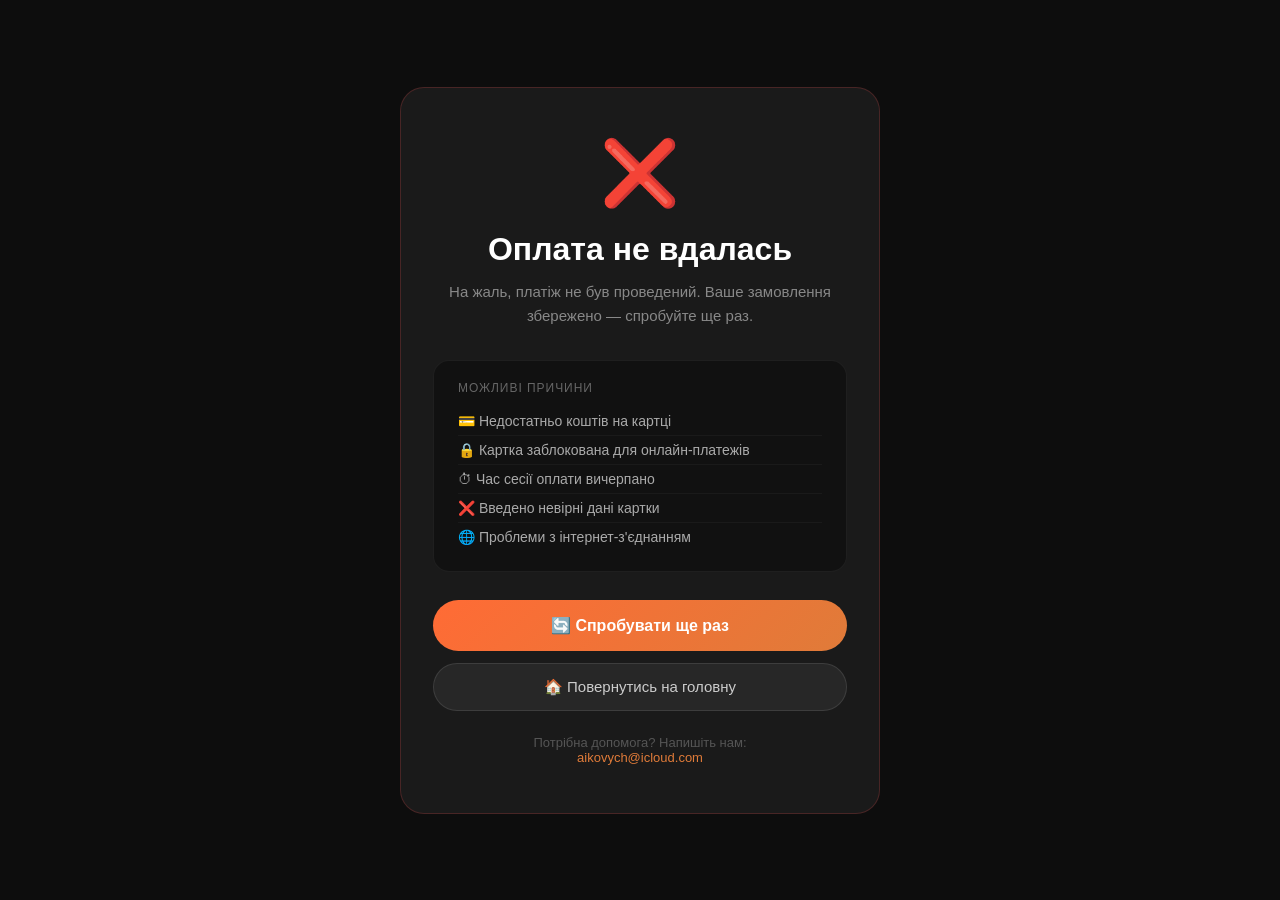
<file: fail.html>
<!DOCTYPE html>
<html lang="uk">
<head>
<!-- Google tag (gtag.js) -->
<script async src="https://www.googletagmanager.com/gtag/js?id=G-P9K4E4HZXJ"></script>
<script>
  window.dataLayer = window.dataLayer || [];
  function gtag(){dataLayer.push(arguments);}
  gtag('js', new Date());
  gtag('config', 'G-P9K4E4HZXJ');
</script>
  <meta charset="UTF-8" />
  <meta name="viewport" content="width=device-width, initial-scale=1.0" />
  <title>Оплата не вдалась — Акція BMW M760Li</title>
  <style>
    * { margin: 0; padding: 0; box-sizing: border-box; }
    body {
      background: #0d0d0d;
      color: #fff;
      font-family: 'Inter', sans-serif;
      min-height: 100vh;
      display: flex;
      align-items: center;
      justify-content: center;
      padding: 20px;
    }
    .card {
      background: #1a1a1a;
      border: 1px solid rgba(255,80,80,0.2);
      border-radius: 24px;
      padding: 48px 32px;
      max-width: 480px;
      width: 100%;
      text-align: center;
    }
    .emoji { font-size: 4rem; margin-bottom: 20px; }
    h1 { font-size: 2rem; font-weight: 800; margin-bottom: 12px; }
    .subtitle { color: #888; font-size: 15px; line-height: 1.6; margin-bottom: 32px; }
    .reasons {
      background: #111;
      border: 1px solid rgba(255,255,255,0.06);
      border-radius: 16px;
      padding: 20px 24px;
      margin-bottom: 28px;
      text-align: left;
    }
    .reasons-title {
      font-size: 12px;
      color: #666;
      text-transform: uppercase;
      letter-spacing: .08em;
      margin-bottom: 12px;
    }
    .reasons li {
      list-style: none;
      font-size: 14px;
      color: #aaa;
      padding: 6px 0;
      border-bottom: 1px solid rgba(255,255,255,0.04);
      display: flex;
      align-items: center;
      gap: 8px;
    }
    .reasons li:last-child { border-bottom: none; }
    .buttons { display: flex; flex-direction: column; gap: 12px; }
    .btn-primary {
      display: block;
      background: linear-gradient(135deg, #ff6b35, #e07b39);
      color: #fff;
      font-size: 16px;
      font-weight: 700;
      padding: 16px 32px;
      border-radius: 50px;
      text-decoration: none;
      width: 100%;
    }
    .btn-secondary {
      display: block;
      background: rgba(255,255,255,0.06);
      border: 1px solid rgba(255,255,255,0.1);
      color: #ccc;
      font-size: 15px;
      font-weight: 500;
      padding: 14px 32px;
      border-radius: 50px;
      text-decoration: none;
      width: 100%;
    }
    .support {
      margin-top: 24px;
      font-size: 13px;
      color: #555;
    }
    .support a { color: #e07b39; text-decoration: none; }
  </style>
  <link rel="icon" type="image/x-icon" href="assets/favicon.ico">
  <link rel="icon" type="image/png" sizes="32x32" href="assets/favicon-32.png">
  <link rel="icon" type="image/png" sizes="192x192" href="assets/favicon-192.png">
  <link rel="apple-touch-icon" href="assets/apple-touch-icon.png">
</head>
<body>
  <div class="card">
    <div class="emoji">❌</div>
    <h1>Оплата не вдалась</h1>
    <p class="subtitle">На жаль, платіж не був проведений. Ваше замовлення збережено — спробуйте ще раз.</p>

    <div class="reasons">
      <div class="reasons-title">Можливі причини</div>
      <ul>
        <li>💳 Недостатньо коштів на картці</li>
        <li>🔒 Картка заблокована для онлайн-платежів</li>
        <li>⏱ Час сесії оплати вичерпано</li>
        <li>❌ Введено невірні дані картки</li>
        <li>🌐 Проблеми з інтернет-з'єднанням</li>
      </ul>
    </div>

    <div class="buttons">
      <a href="/#order" class="btn-primary">🔄 Спробувати ще раз</a>
      <a href="/" class="btn-secondary">🏠 Повернутись на головну</a>
    </div>

    <p class="support">
      Потрібна допомога? Напишіть нам:<br/>
      <a href="mailto:aikovych@icloud.com">aikovych@icloud.com</a>
    </p>
  </div>
</body>
</html>
</file>
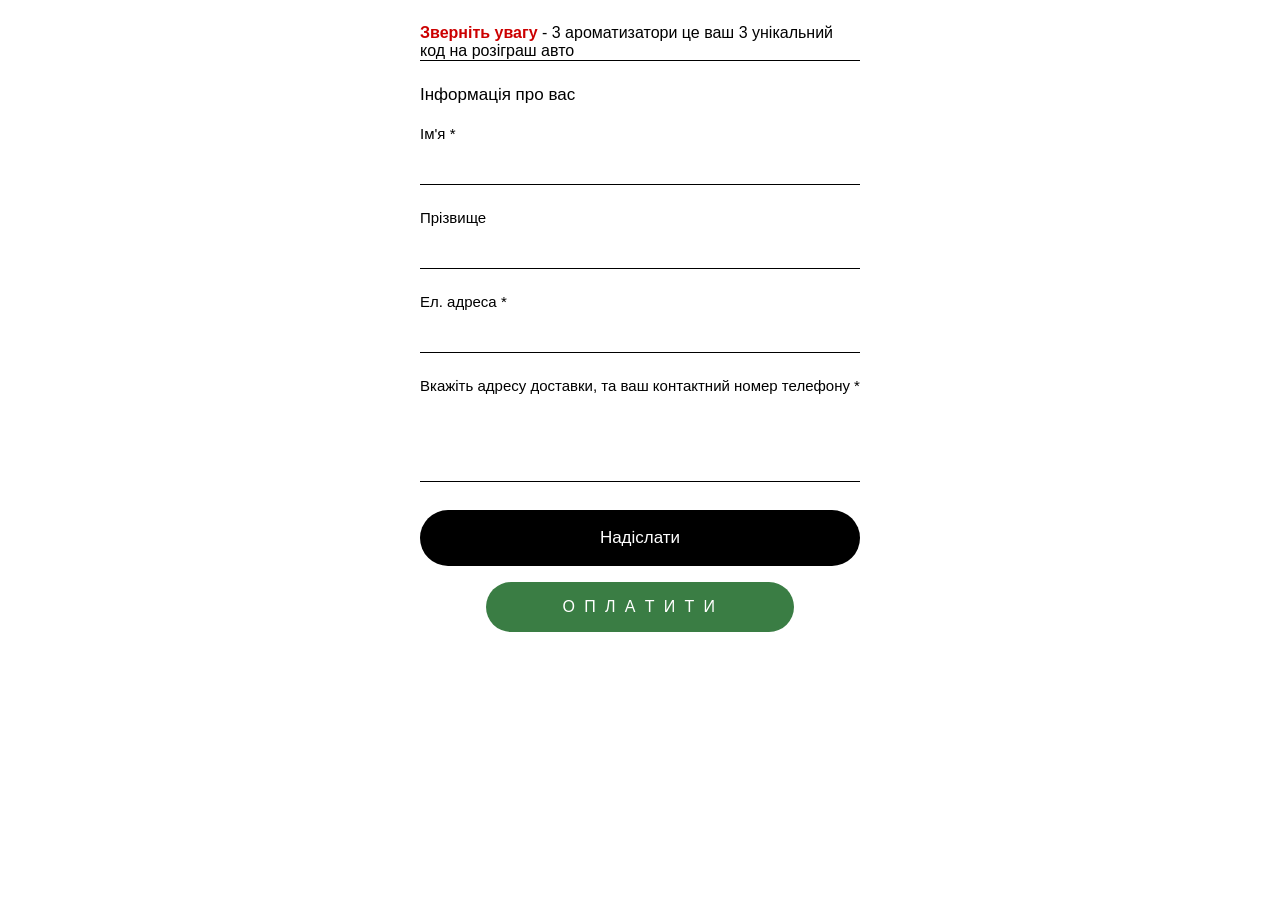
<file: order-3.html>
<!DOCTYPE html>

<html lang="uk">
<head>
  <meta charset="UTF-8" />
  <meta name="viewport" content="width=device-width, initial-scale=1.0" />
  <title>Замовлення — 3 ароматизатори</title>
  <style>
    * { margin: 0; padding: 0; box-sizing: border-box; }
    body {
      background: #fff;
      color: #000;
      font-family: -apple-system, BlinkMacSystemFont, 'Helvetica Neue', sans-serif;
      padding: 24px 20px 60px;
      max-width: 480px;
      margin: 0 auto;
    }

```
.alert {
  font-size: 17px;
  line-height: 1.4;
  margin-bottom: 28px;
}
.alert strong { color: #c00; }

hr {
  border: none;
  border-top: 1px solid #000;
  margin-bottom: 24px;
}

.section-title {
  font-size: 17px;
  font-weight: 400;
  color: #000;
  margin-bottom: 20px;
}

.field {
  margin-bottom: 24px;
}
.field label {
  display: block;
  font-size: 15px;
  color: #000;
  margin-bottom: 8px;
}
.field input,
.field textarea {
  width: 100%;
  border: none;
  border-bottom: 1px solid #000;
  padding: 8px 0;
  font-size: 16px;
  font-family: inherit;
  outline: none;
  background: transparent;
  color: #000;
  border-radius: 0;
  -webkit-appearance: none;
}
.field textarea {
  resize: none;
  height: 80px;
  line-height: 1.5;
}

.btn-send {
  width: 100%;
  background: #000;
  color: #fff;
  border: none;
  border-radius: 50px;
  padding: 18px;
  font-size: 17px;
  font-family: inherit;
  font-weight: 500;
  cursor: pointer;
  margin-bottom: 16px;
  -webkit-appearance: none;
}

.btn-pay {
  display: block;
  width: 70%;
  margin: 0 auto;
  background: #3a7d44;
  color: #fff;
  border: none;
  border-radius: 50px;
  padding: 16px;
  font-size: 16px;
  font-family: inherit;
  font-weight: 400;
  letter-spacing: .15em;
  text-align: center;
  text-decoration: none;
  cursor: pointer;
  -webkit-appearance: none;
}

/* Success */
.success { display: none; text-align: center; padding: 60px 0; }
.success.show { display: block; }
.success h2 { font-size: 22px; margin-bottom: 12px; }
.success p { color: #555; font-size: 15px; margin-bottom: 28px; }

.toast {
  position: fixed;
  bottom: 24px;
  left: 50%;
  transform: translateX(-50%) translateY(80px);
  background: #333;
  color: #fff;
  border-radius: 50px;
  padding: 12px 24px;
  font-size: 14px;
  transition: transform .3s;
  z-index: 999;
  white-space: nowrap;
}
.toast.show { transform: translateX(-50%) translateY(0); }


  </style>
</head>
<body>

  <div id="formWrap">
    <p class="alert"><strong>Зверніть увагу</strong> - 3 ароматизатори це ваш 3 унікальний код на розіграш авто</p>


<hr>

<p class="section-title">Інформація про вас</p>

<div class="field">
  <label>Ім'я *</label>
  <input type="text" id="fname" />
</div>

<div class="field">
  <label>Прізвище</label>
  <input type="text" id="flastname" />
</div>

<div class="field">
  <label>Ел. адреса *</label>
  <input type="email" id="femail" />
</div>

<div class="field">
  <label>Вкажіть адресу доставки, та ваш контактний номер телефону *</label>
  <textarea id="fdelivery"></textarea>
</div>

<button class="btn-send" onclick="sendForm()">Надіслати</button>
<a href="https://ibanoplata.com/iban-qr/42fc90942f6541d88d3ccaa0b8fc32ab" class="btn-pay">О П Л А Т И Т И</a>


  </div>

  <div class="success" id="successScreen">
    <h2>✅ Дані надіслано!</h2>
    <p>Ваші дані отримано.<br>Тепер перейдіть до оплати.</p>
    <a href="https://ibanoplata.com/iban-qr/42fc90942f6541d88d3ccaa0b8fc32ab" class="btn-pay" style="width:70%;display:block;margin:0 auto">О П Л А Т И Т И</a>
  </div>

  <div class="toast" id="toast"></div>

  <script>
    function showToast(msg) {
      const t = document.getElementById('toast');
      t.textContent = msg;
      t.classList.add('show');
      setTimeout(() => t.classList.remove('show'), 3000);
    }

    async function sendForm() {
      const name = document.getElementById('fname').value.trim();
      const lastname = document.getElementById('flastname').value.trim();
      const email = document.getElementById('femail').value.trim();
      const delivery = document.getElementById('fdelivery').value.trim();

      if (!name) { showToast("Введіть ім'я"); return; }
      if (!email || !email.includes('@')) { showToast('Введіть правильний email'); return; }
      if (!delivery) { showToast('Вкажіть адресу та телефон'); return; }

      const fd = new FormData();
      fd.append('_subject', 'Нове замовлення — 3 ароматизатори BMW M760Li');
      fd.append("Im'ya", name + ' ' + lastname);
      fd.append('Email', email);
      fd.append('Dostavka', delivery);
      fd.append('Paket', '3 aromatyzatory — 267 UAH');
      fd.append('_captcha', 'false');
      fd.append('_template', 'table');

      try {
        await fetch('https://formsubmit.co/Nedilskystudio@gmail.com', {
          method: 'POST',
          body: fd
        });
      } catch(e) {}

      document.getElementById('formWrap').style.display = 'none';
      document.getElementById('successScreen').classList.add('show');
    }
  </script>

</body>
</html>
</file>
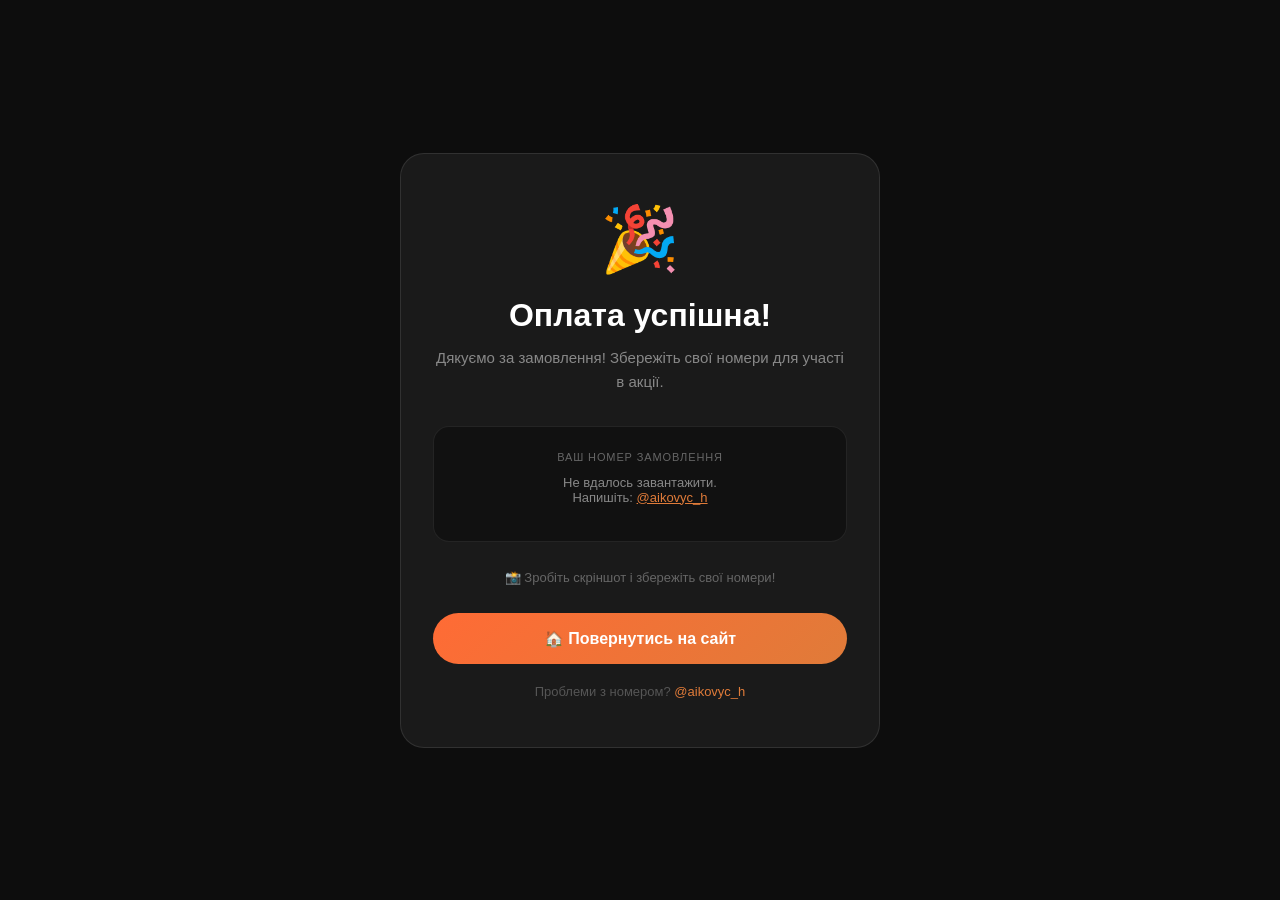
<file: success.html>
<!DOCTYPE html>
<html lang="uk">
<head>
<script async src="https://www.googletagmanager.com/gtag/js?id=G-P9K4E4HZXJ"></script>
<script>
  window.dataLayer = window.dataLayer || [];
  function gtag(){dataLayer.push(arguments);}
  gtag('js', new Date());
  gtag('config', 'G-P9K4E4HZXJ');
</script>
  <meta charset="UTF-8" />
  <meta name="viewport" content="width=device-width, initial-scale=1.0" />
  <title>Оплата успішна — Акція BMW M760Li</title>
  <style>
    * { margin: 0; padding: 0; box-sizing: border-box; }
    body { background: #0d0d0d; color: #fff; font-family: 'Inter', sans-serif; min-height: 100vh; display: flex; align-items: center; justify-content: center; padding: 20px; }
    .card { background: #1a1a1a; border: 1px solid rgba(255,255,255,0.1); border-radius: 24px; padding: 48px 32px; max-width: 480px; width: 100%; text-align: center; }
    .emoji { font-size: 4rem; margin-bottom: 20px; }
    h1 { font-size: 2rem; font-weight: 800; margin-bottom: 12px; }
    .subtitle { color: #888; font-size: 15px; line-height: 1.6; margin-bottom: 32px; }
    .order-box { background: #111; border: 1px solid rgba(255,255,255,0.08); border-radius: 16px; padding: 24px; margin-bottom: 28px; min-height: 80px; }
    .order-label { font-size: 11px; color: #666; text-transform: uppercase; letter-spacing: .08em; margin-bottom: 12px; }
    .order-name { font-size: 15px; color: #ccc; margin-top: 12px; }
    .screenshot { font-size: 13px; color: #666; margin-bottom: 28px; }
    .btn { display: inline-block; background: linear-gradient(135deg, #ff6b35, #e07b39); color: #fff; font-size: 16px; font-weight: 700; padding: 16px 32px; border-radius: 50px; text-decoration: none; width: 100%; }
    .loading { color: #666; font-size: 14px; animation: pulse 1.5s infinite; }
    @keyframes pulse { 0%,100%{opacity:1} 50%{opacity:.4} }
    .support { margin-top: 20px; font-size: 13px; color: #555; }
    .support a { color: #e07b39; text-decoration: none; }
  </style>
  <link rel="icon" type="image/x-icon" href="assets/favicon.ico">
</head>
<body>
  <div class="card">
    <div class="emoji">🎉</div>
    <h1>Оплата успішна!</h1>
    <p class="subtitle">Дякуємо за замовлення! Збережіть свої номери для участі в акції.</p>
    <div class="order-box">
      <div class="order-label" id="orderLabel">Ваш номер замовлення</div>
      <div id="orderNumber"><span class="loading">Завантаження...</span></div>
      <div class="order-name" id="orderName"></div>
    </div>
    <p class="screenshot">📸 Зробіть скріншот і збережіть свої номери!</p>
    <a href="/" class="btn">🏠 Повернутись на сайт</a>
    <p class="support">Проблеми з номером? <a href="https://t.me/aikovyc_h" target="_blank">@aikovyc_h</a></p>
  </div>

  <script>
    const SHEETS_URL = 'https://script.google.com/macros/s/AKfycbwFduEZWCYBuVRiVi56-Vw9hR-Y0VaxmtbCC3uF-VcRTfI5ydiRuFxmRiNHMuArd1zj/exec';
    const STORAGE_KEY = 'bmwPromoV2';

    function generateNumber() {
      const chars = 'ABCDEFGHJKLMNPQRSTUVWXYZ23456789';
      let r = 'A-';
      for (let i = 0; i < 5; i++) r += chars[Math.floor(Math.random() * chars.length)];
      return r;
    }

    function maskPhone(p) {
      if (!p || p.length < 6) return p;
      return p.slice(0, 6) + '*** ** ' + p.slice(-2);
    }

    function kyivTime() {
      const k = new Date(Date.now() + 3 * 60 * 60 * 1000);
      const pad = n => String(n).padStart(2, '0');
      return k.getUTCFullYear()+'-'+pad(k.getUTCMonth()+1)+'-'+pad(k.getUTCDate())+' '+pad(k.getUTCHours())+':'+pad(k.getUTCMinutes());
    }

    async function sendBatchToSheets(rows) {
      // Читаємо реферала
      const ref = localStorage.getItem('refCode') || '';
      rows = rows.map(r => ({ ...r, ref }));
      for (let attempt = 1; attempt <= 3; attempt++) {
        try {
          await fetch(SHEETS_URL, {
            method: 'POST',
            mode: 'no-cors',
            headers: { 'Content-Type': 'application/json' },
            body: JSON.stringify({ action: 'addBatch', rows }),
          });
          console.log('✅ Batch OK:', rows.length, 'номерів');
          return;
        } catch(e) {
          console.log('❌ Attempt', attempt, e);
          if (attempt < 3) await new Promise(r => setTimeout(r, 2000 * attempt));
        }
      }
    }

    function getFromStorage() {
      try { const p = JSON.parse(localStorage.getItem('pendingOrder') || localStorage.getItem('pendingOrderBackup') || 'null'); if (p?.name) return p; } catch(e) {}
      try { const p = JSON.parse(decodeURIComponent(escape(atob(localStorage.getItem('pendingOrderEncoded')||'')))); if (p?.name) return p; } catch(e) {}
      return null;
    }

    async function getFromSheets() {
      try {
        const res = await fetch(SHEETS_URL + '?action=getPending&t=' + Date.now());
        const data = await res.json();
        if (data?.pending?.name) return data.pending;
      } catch(e) {}
      return null;
    }

    function showNumbers(p) {
      const tickets = Math.max(1, Number(p.tickets) || 1);
      const createdAt = kyivTime();
      const numbers = Array.from({ length: tickets }, () => generateNumber());

      document.getElementById('orderLabel').textContent =
        tickets > 1 ? 'Ваші ' + tickets + ' номери для участі' : 'Ваш номер для участі';

      document.getElementById('orderNumber').innerHTML = numbers.map(n =>
        '<div style="color:#e07b39;font-weight:900;font-size:1.8rem;margin:8px 0;letter-spacing:.05em">' + n + '</div>'
      ).join('');
      document.getElementById('orderName').textContent = p.name || '';

      // Зберігаємо в localStorage
      try {
        const saved = JSON.parse(localStorage.getItem(STORAGE_KEY) || '[]');
        numbers.forEach((number, i) => saved.unshift({
          number,
          orderId:   (p.orderId||'') + (tickets > 1 ? '-'+(i+1) : ''),
          name: p.name, phone: maskPhone(p.phone||''), email: p.email||'',
          city: p.city||'—', warehouse: p.warehouse||'—',
          tickets: 1, amount: (Number(p.amount)/tickets).toFixed(2), createdAt,
        }));
        localStorage.setItem(STORAGE_KEY, JSON.stringify(saved));
        localStorage.removeItem('pendingOrder');
        localStorage.removeItem('pendingOrderBackup');
        localStorage.removeItem('pendingOrderEncoded');
      } catch(e) {}

      // Один batch запит для всіх номерів
      const rows = numbers.map((number, i) => ({
        number, name: p.name, phone: p.phone||'', email: p.email||'',
        city: p.city||'—', warehouse: p.warehouse||'—',
        tickets: 1, amount: (Number(p.amount)/tickets).toFixed(2),
        createdAt, orderId: (p.orderId||'') + (tickets > 1 ? '-'+(i+1) : ''),
      }));
      sendBatchToSheets(rows);
    }

    async function init() {
      const fromStorage = getFromStorage();
      if (fromStorage) { console.log('📦 localStorage'); showNumbers(fromStorage); return; }

      console.log('📡 Sheets pending...');
      const fromSheets = await getFromSheets();
      if (fromSheets) { console.log('📦 Sheets'); showNumbers(fromSheets); return; }

      document.getElementById('orderNumber').innerHTML =
        '<div style="color:#888;font-size:13px">Не вдалось завантажити.<br>Напишіть: <a href="https://t.me/aikovyc_h" style="color:#e07b39">@aikovyc_h</a></div>';
    }

    init();
  </script>
</body>
</html>
</file>
